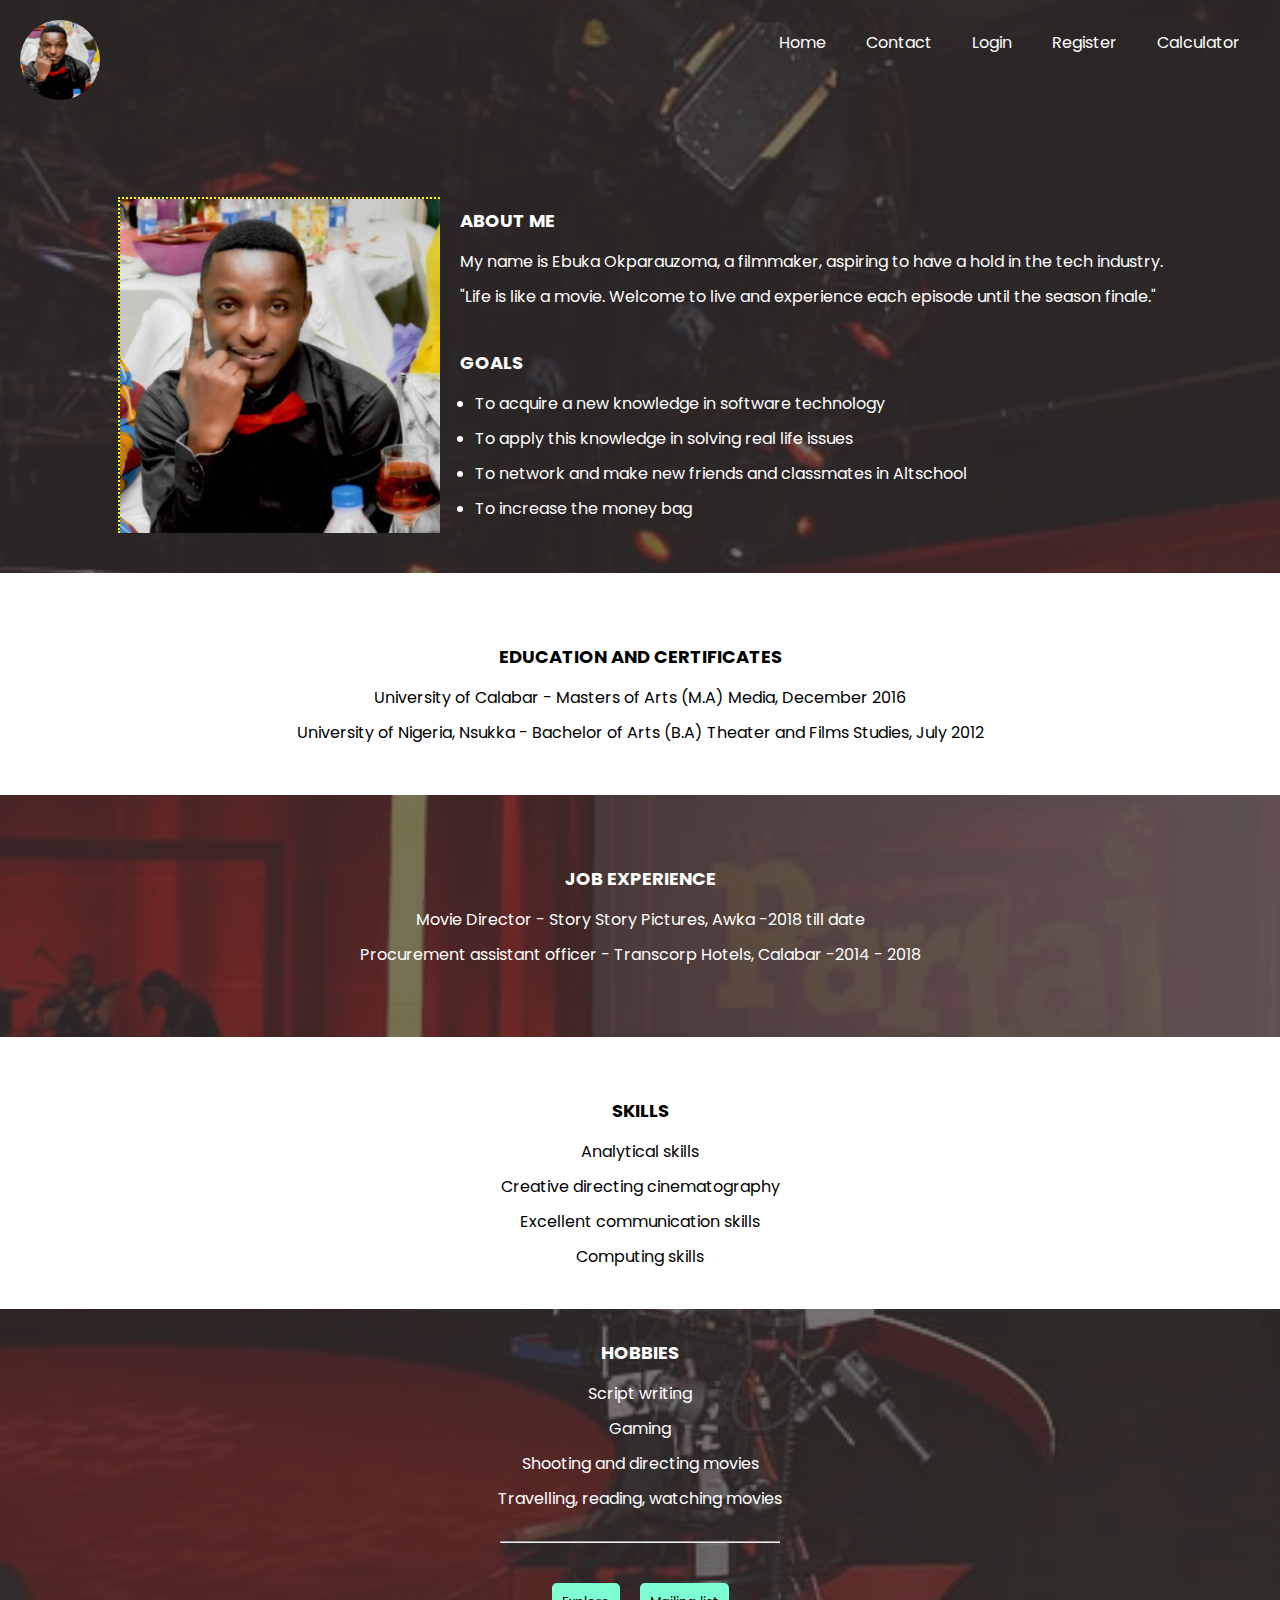
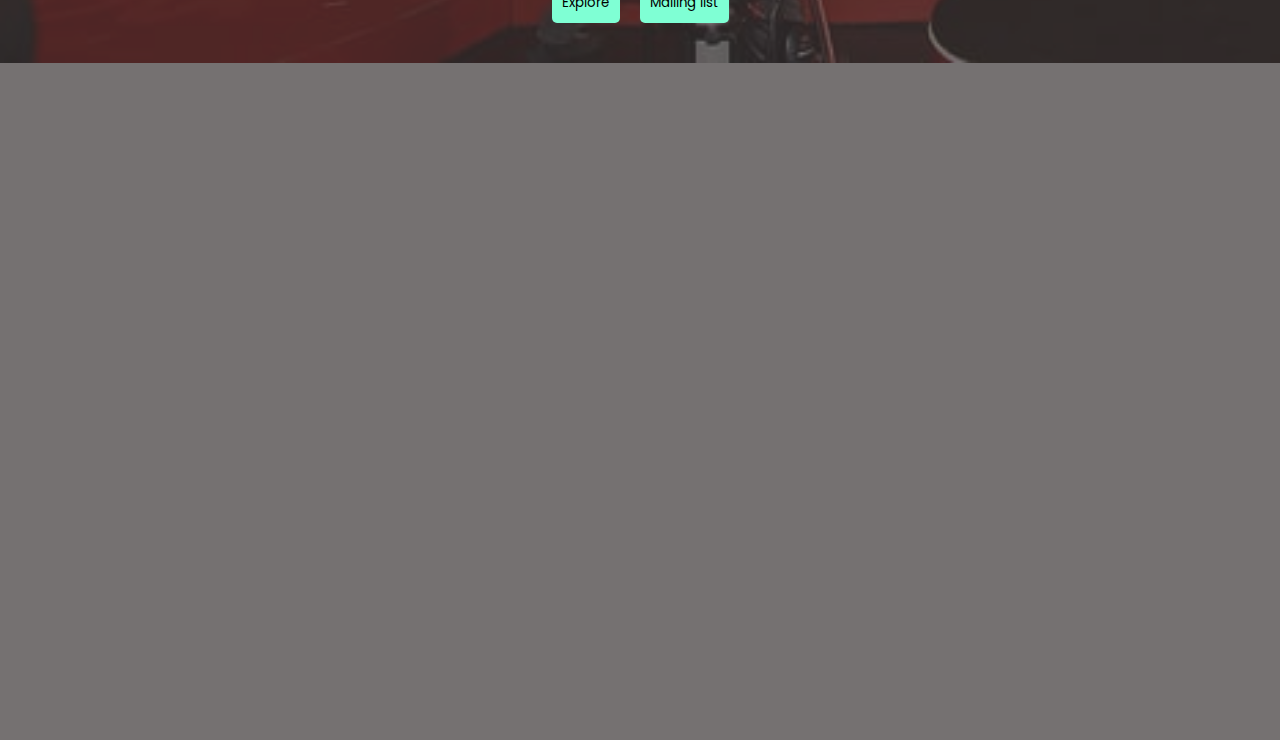
<file: index.html>
<!DOCTYPE html>
<html>
    <head>
        <title>Altschool Assignment</title>
        <link rel="stylesheet" href="./style01.css">
    </head>
    <body>

        <div class="navBar">
            <div class="navImage">
                <img src="./my image.jpg" class="myPic" alt="">
            </div>
            <div class="navLinks">
                <ul>
                    <li><a class="links" href="./index.html">Home</a></li>
                    <li><a class="links" href="">Contact</a></li>
                    <li><a class="links" href="./login.html" target="_blank">Login</a></li>
                    <li><a class="links" target="_blank" href="./register.html">Register</a></li>
                    <li><a class="links" href="./calculator.html" target="_blank">Calculator</a></li>
                </ul>
            </div>
        </div>
    

        <div class="image_first">
            <img src="./my image.jpg" class="image1" alt="My picure">
            <div class="first_line">
                <h2>About me</h2>
                <p>My name is Ebuka Okparauzoma, a filmmaker, aspiring to have a hold in the tech industry.</p>
                <p>"Life is like a movie. Welcome to live and experience each episode until the season finale."</p>
                
                <h2>Goals</h2>
                <div class="goals">
                    <ul>
                        <li>To acquire a new knowledge in software technology</li>
                        <li>To apply this knowledge in solving real life issues</li>
                        <li>To network and make new friends and classmates in Altschool</li>
                        <li>To increase the money bag</li>
                    </ul>
                </div>
            </div>
        </div>

        <div class="andcert">
            <h2>Education and certificates</h2>
            <div class="edu_cert">
                <ul>
                    <li>University of Calabar - Masters of Arts (M.A) Media, December 2016</li>
                    <li>University of Nigeria, Nsukka - Bachelor of Arts (B.A) Theater and Films Studies, July 2012</li>
                </ul>
            </div>
        </div>

        <div class="experience">
            <h2>Job experience</h2>
            <div class="Job">
                <ul>
                    <li>Movie Director - Story Story Pictures, Awka -2018 till date</li>
                    <li>Procurement assistant officer - Transcorp Hotels, Calabar -2014 - 2018</li>
                </ul>
            </div>
        </div>

        <div class="analt">
            <h2>Skills</h2>
            <div class="skills">
                <ul>
                    <li>Analytical skills</li>
                    <li>Creative directing cinematography</li>
                    <li>Excellent communication skills</li>
                    <li>Computing skills</li>
                </ul>
            </div>
        </div>

        <div class="hob">
            <h2>Hobbies</h2>
            <div class="hobbies">
                <ul>
                    <li>Script writing</li>
                    <li>Gaming</li>
                    <li>Shooting and directing movies</li>
                    <li>Travelling, reading, watching movies</li>
                </ul>
            </div>
        </div>
        <hr class="hr_bottom">

        <div class="buttons">
            <button class="btn">Explore</button>
            <button class="btn">Mailing list</button>
        </div>

        <div class="header_overlay"></div>
    </body>
</html>
</file>
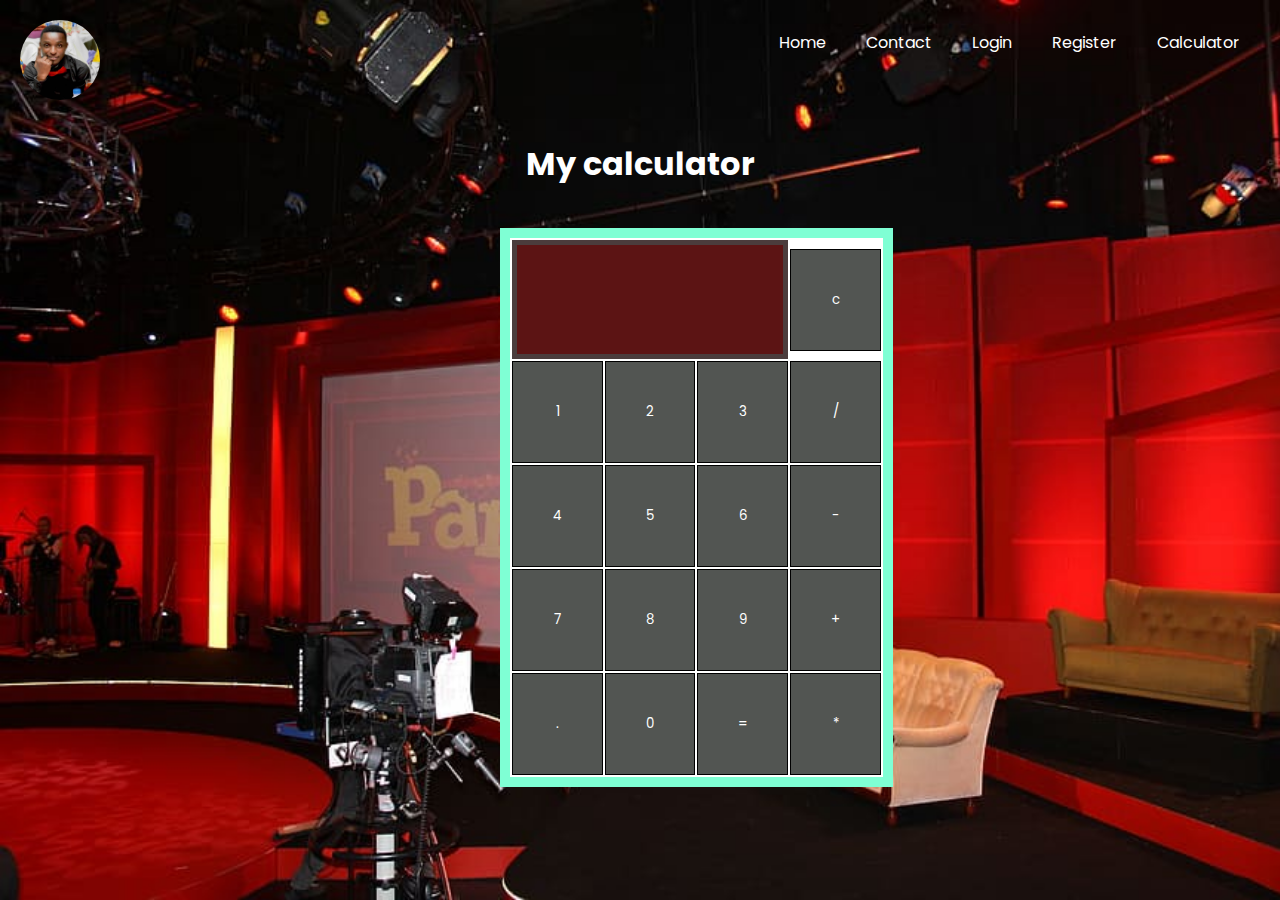
<file: calculator.html>
<html>
<head>
    <script>
        //function that display value
        function dis(val)
        {
            document.getElementById("result").value+=val
        }
        
        //function that evaluates the digit and return result
        function solve()
        {
            let x = document.getElementById("result").value
            let y = eval(x)
            document.getElementById("result").value = y
        }
        
        //function that clear the display
        function clr()
        {
            document.getElementById("result").value = ""
        }
    </script>
    <!-- for styling -->
    <style>

@import url('https://fonts.googleapis.com/css2?family=Poppins:ital,wght@0,100;0,200;0,300;0,400;0,500;0,600;0,700;0,800;0,900;1,100;1,200;1,300;1,400;1,500;1,600;1,700;1,800;1,900&display=swap');



body {
    background-image: url(./image.jpg);
    background-repeat: no-repeat;
    background-size: cover;
}

* {
    margin: 0;
    padding: 0;
    font-family: "Poppins", sans-serif;
}



.navLinks ul {
    display: flex;
    color: white;
    list-style: none;
    margin-top: 10px;

}


.links {
    padding: 0 20px;
    text-decoration: none;
    color: white;

}

.links:hover {
    background-color: white;
    color: red;
    border-radius: 20%;
    transition: 0.5s;
    padding: 10px 15px;
}

.myPic {
    height: 80px;
    width: 80px;
    border-radius: 50%;
}

.navBar {
    display: flex;
    justify-content: space-between;
    margin: 20px;
}


        h1{
        margin-bottom: 10px;
        text-align:center;
    
        color:white;
        margin: 40px 0;
        }

        input[type="button"]
        {
        background-color:rgb(82, 85, 82);
        color: black;
        border: solid black 1px;
        width:100%;
        padding: 40px;
        color: white;
        }

        input[type="text"]
        {
        background-color:rgb(92, 20, 20);
        border: solid rgb(75, 60, 60) 5px;
        width:100%;
        padding: 40px;
        color: white;
        font-size: larger;

        }

table{
    margin: 10px 500px;
    border: 10px solid aquamarine;
    background-color: white;

}

    </style>
</head>
<!-- create table -->
<body>

    <div class="navBar">
        <div class="navImage">
            <img src="./my image.jpg" class="myPic" alt="">
        </div>
        <div class="navLinks">
            <ul>
                <li><a class="links" href="./index.html">Home</a></li>
                <li><a class="links" href="">Contact</a></li>
                <li><a class="links" href="./login.html">Login</a></li>
                <li><a class="links" href="./register.html">Register</a></li>
                <li><a class="links" href="./calculator.html">Calculator</a></li>
            </ul>
        </div>
    </div>

    <h1>My calculator</h1>
    <table>
        <tr>
            <td colspan="3"><input type="text" id="result"/></td>
            <!-- clr() function will call clr to clear all value -->
            <td><input type="button" value="c" onclick="clr()"/> </td>
        </tr>
        <tr>
            <!-- create button and assign value to each button -->
            <!-- dis("1") will call function dis to display value -->
            <td><input type="button" value="1" onclick="dis('1')"/> </td>
            <td><input type="button" value="2" onclick="dis('2')"/> </td>
            <td><input type="button" value="3" onclick="dis('3')"/> </td>
            <td><input type="button" value="/" onclick="dis('/')"/> </td>
        </tr>
        <tr>
            <td><input type="button" value="4" onclick="dis('4')"/> </td>
            <td><input type="button" value="5" onclick="dis('5')"/> </td>
            <td><input type="button" value="6" onclick="dis('6')"/> </td>
            <td><input type="button" value="-" onclick="dis('-')"/> </td>
        </tr>
        <tr>
            <td><input type="button" value="7" onclick="dis('7')"/> </td>
            <td><input type="button" value="8" onclick="dis('8')"/> </td>
            <td><input type="button" value="9" onclick="dis('9')"/> </td>
            <td><input type="button" value="+" onclick="dis('+')"/> </td>
        </tr>
        <tr>
            <td><input type="button" value="." onclick="dis('.')"/> </td>
            <td><input type="button" value="0" onclick="dis('0')"/> </td>
            <!-- solve function call function solve to evaluate value -->
            <td><input type="button" value="=" onclick="solve()"/> </td>
            <td><input type="button" value="*" onclick="dis('*')"/> </td>
        </tr>
    </table>
</body>
</html>
</file>
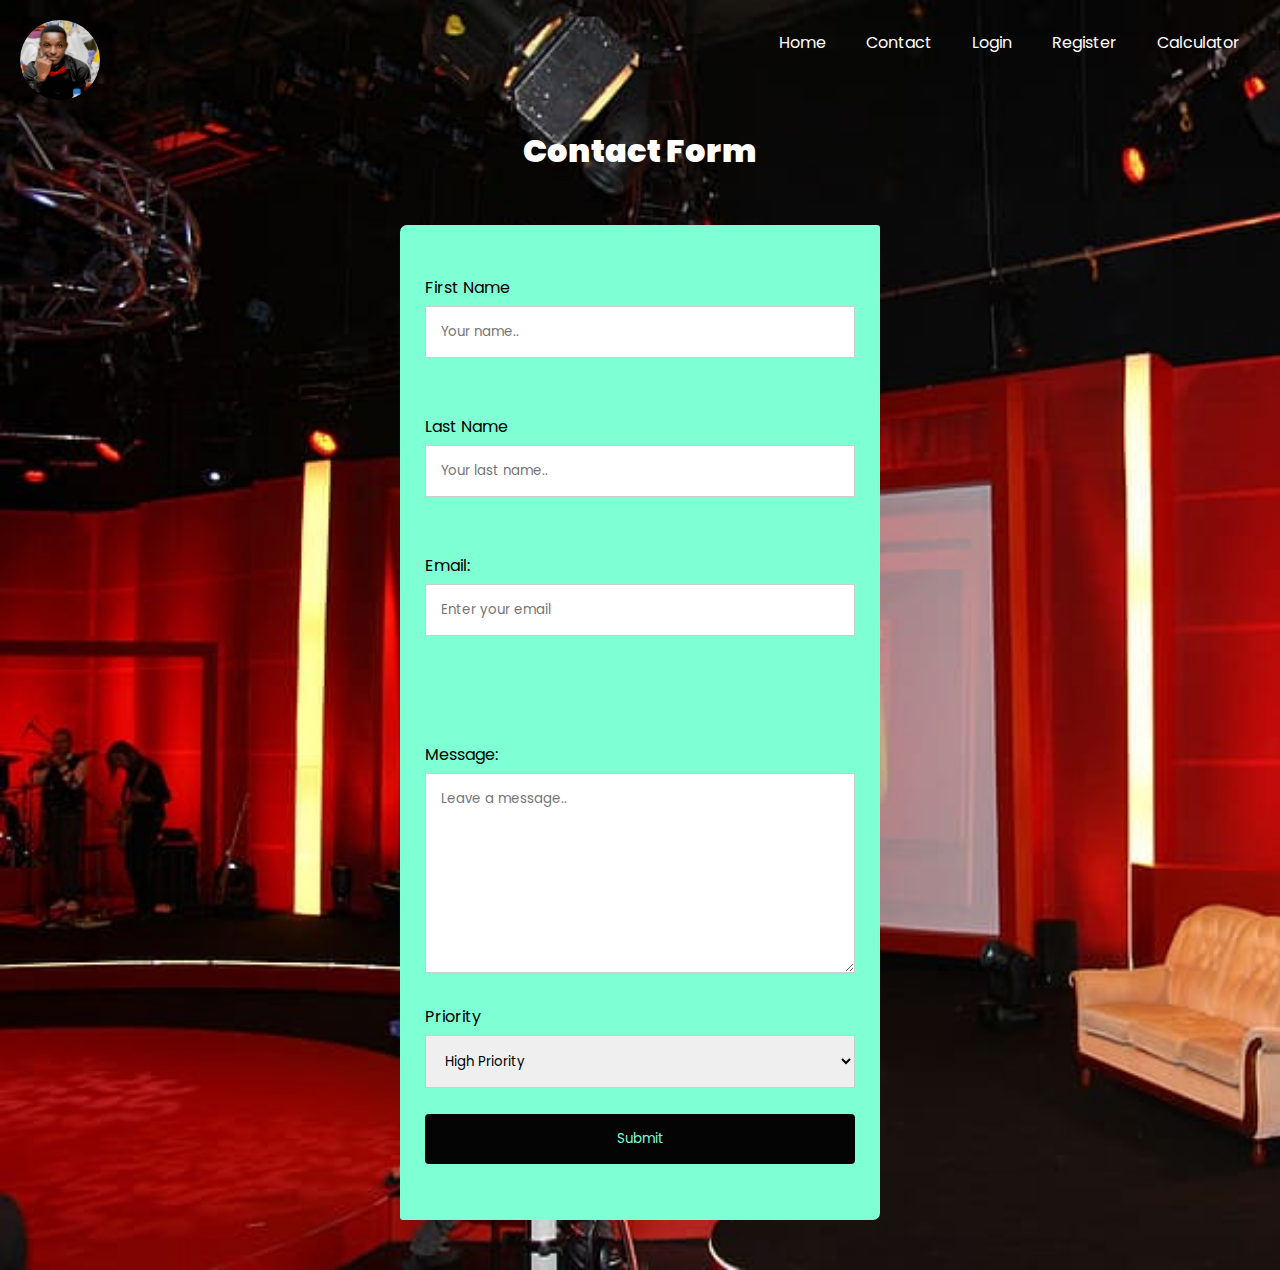
<file: contact.html>
<!DOCTYPE html>
<html lang="en">
    <head>
        <meta charset="UTF-8">
        <meta name="viewport" content="width=device-width, intial-scale=1.0">
        <meta http-equiv="X-UA-Compatible"content="ie=edge">
        <title>CONTACT ME</title>
        <style>
@import url('https://fonts.googleapis.com/css2?family=Poppins:ital,wght@0,100;0,200;0,300;0,400;0,500;0,600;0,700;0,800;0,900;1,100;1,200;1,300;1,400;1,500;1,600;1,700;1,800;1,900&display=swap');



body {
    background-image: url(./image.jpg);
    background-repeat: no-repeat;
    background-size: cover;
}

* {
    margin: 0;
    padding: 0;
    font-family: "Poppins", sans-serif;
}



.navLinks ul {
    display: flex;
    color: white;
    list-style: none;
    margin-top: 10px;

}


.links {
    padding: 0 20px;
    text-decoration: none;
    color: white;

}

.links:hover {
    background-color: white;
    color: red;
    border-radius: 20%;
    transition: 0.5s;
    padding: 10px 15px;
}

.myPic {
    height: 80px;
    width: 80px;
    border-radius: 50%;
}

.navBar {
    display: flex;
    justify-content: space-between;
    margin: 20px;
}


            input[type=text],select, textarea, input[type=email], button {
                width: 100%;
                padding: 15px;
                border: 1px solid #ccc;
                box-sizing: border-box;
                margin-top: 6px;
                margin-bottom: 6px;
                resize: vertical
            }
            button {
                background-color: #040404;
                color:aquamarine;
                /* padding: 12px 20px; */
                border: none;
                border-radius: 4px;
                cursor:pointer;
                margin-top: 20px;
            }
            button:hover {
                background-color: rebeccapurple;
                color: #040404;
            }
            .container {
            padding: 50px 25px;
            background-color: aquamarine;
            display: flex;
            flex-direction: column;
            margin-bottom: 50px;
            border-radius: 7px 3px;
        }
        form {
            /* border: 3px solid #f1f1f1; */
            display: flex;
            flex-direction: column;
            padding: 0 400px;
            margin-top: 20px;
            position: relative;
        }

        h1 {
            color: white;
            text-align: center;
            font-weight: bold;
            margin-bottom: 50px;
        }

        
        </style>
    </head>
    <body>

        <div class="navBar">
            <div class="navImage">
                <img src="./my image.jpg" class="myPic" alt="">
            </div>
            <div class="navLinks">
                <ul>
                    <li><a class="links" href="./index.html">Home</a></li>
                    <li><a class="links" href="">Contact</a></li>
                    <li><a class="links" href="./login.html">Login</a></li>
                    <li><a class="links" href="./register.html">Register</a></li>
                    <li><a class="links" href="./calculator.html" target="_blank">Calculator</a></li>
                </ul>
            </div>
        </div>

        <h1><b>Contact Form</b></h1>
        <form action="/action_page.php">
                <div class="container">
                <label for="fname"> First Name</label>
                <input type="text" id="fname" name="firstname" placeholder="Your name..">
                <br>
                <br>
                <label for="lname"> Last Name</label>
                <input type="text" id="lname" name="lastname" placeholder="Your last name..">
                <br>
                <br>
                Email:
                <input type="email" id="email" name="email" placeholder="Enter your email"/> <br> <br>
                 <br> <br>
                 <label for="Subject">Message:</label>
                 <textarea id="Subject" name="Subject" placeholder="Leave a message.." size="10" width="10%"
                 style="height:200px"></textarea>
                 <br>
                 
                 <label>Priority</label>
                 <select>
                     <option value="High Priority">High Priority</option>
                     <option value="Medium Priority">Medium Priority</option>
                     <option value="Low Priority">Low Priority</option>
                    </select>
                    <button>Submit</button>
            </div>
            </form>
    </body>
</file>
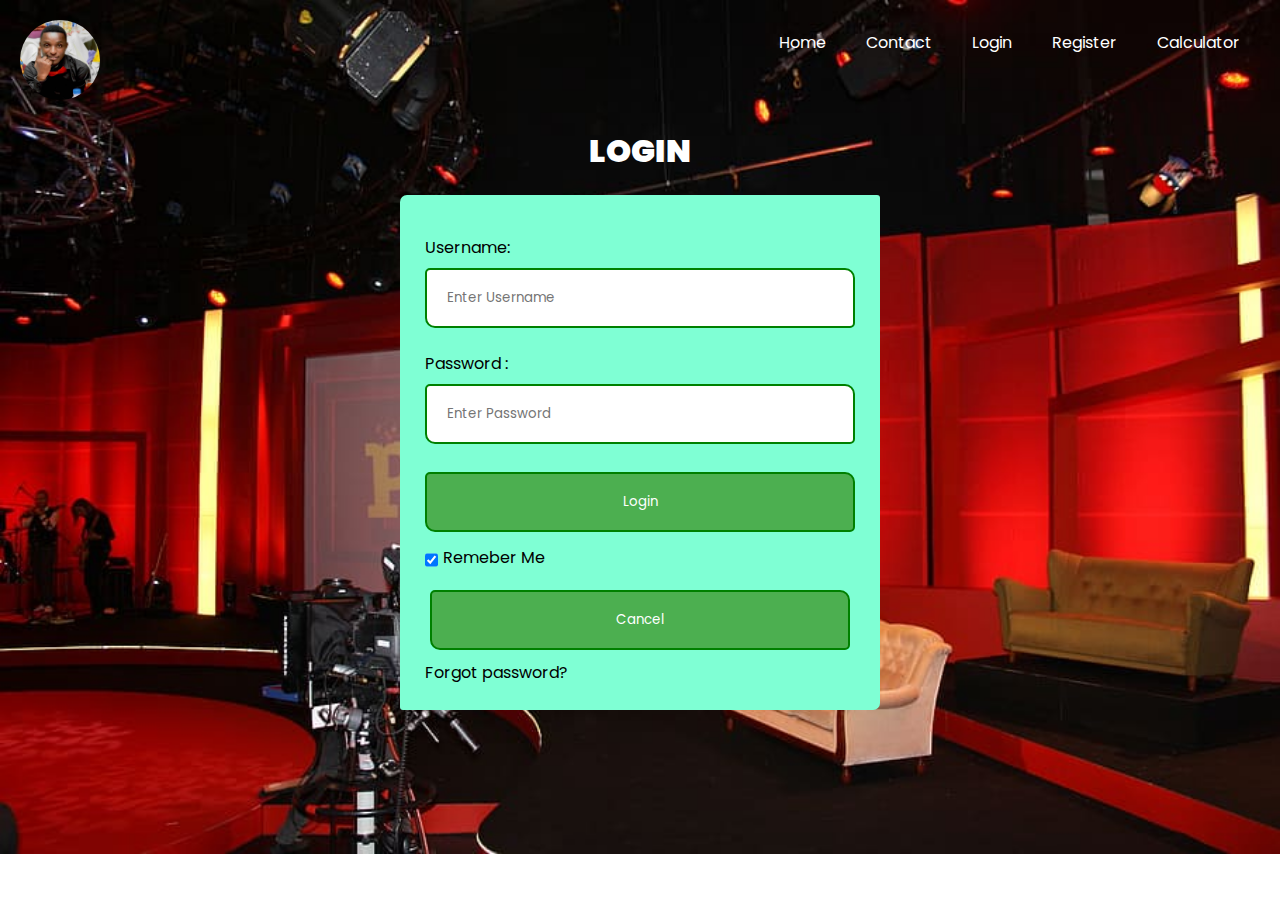
<file: login.html>
<!DOCTYPE html>
<html lang="en">
    <head>
        <meta charset="UTF-8">
        <meta name="viewport" content="width=device-width, intial-scale=1.0">
        <meta http-equiv="X-UA-Compatible"content="ie=edge">
        <title>LOGIN FORM</title>
        <style>
        
        @import url('https://fonts.googleapis.com/css2?family=Poppins:ital,wght@0,100;0,200;0,300;0,400;0,500;0,600;0,700;0,800;0,900;1,100;1,200;1,300;1,400;1,500;1,600;1,700;1,800;1,900&display=swap');



body {
    background-image: url(./image.jpg);
    background-repeat: no-repeat;
    background-size: cover;
}

* {
    margin: 0;
    padding: 0;
    font-family: "Poppins", sans-serif;
}

.navLinks ul {
    display: flex;
    color: white;
    list-style: none;
    margin-top: 10px;

}


.links {
    padding: 0 20px;
    text-decoration: none;
    color: white;

}

.links:hover {
    background-color: white;
    color: red;
    border-radius: 20%;
    transition: 0.5s;
    padding: 10px 15px;
}

.myPic {
    height: 80px;
    width: 80px;
    border-radius: 50%;
}

.navBar {
    display: flex;
    justify-content: space-between;
    margin: 20px;
}


        button {
            background-color: #4caf50;
            width: 100%;
            color: white;
            padding: 15px;
            margin: 10px 0px;
            border: none;
            cursor: pointer;
        }
button:hover {
    color: green;
    background-color: white;
    transition: 0.5s;
}

        form {
            /* border: 3px solid #f1f1f1; */
            display: flex;
            flex-direction: column;
            padding: 0 400px;
            margin-top: 20px;
            position: relative;
        }
        input[type=text], input[type=password], button {
            width: 100%;
            margin: 8px 0;
            padding: 12px 20px;
            /* display: inline-block; */
            border: 2px solid green;
            box-sizing: border-box;
            height: 60px;
            border-radius: 5px 10px;

        }

        h1 {
            text-align: center;
            margin-bottom: 20px;
            color: white;
        }

        input[type=password] {
            margin-bottom: 20px;
        }

        label {
            margin-top: 15px;
        }

        .remember {
            display: flex;
            margin: 10px 0;
        }
        
        .rem {
            margin-top: -5px;
            padding-left: 5px;
        }

        .pass {
            text-decoration: none;
            color: black;
        }

        .pass:hover {
            color: red;
        }

        button:hover {
            opacity: 0.7;
        }
        .cancelbtn {
            width: auto;
            padding: 10px 18px;
            margin: 10px 5px;
        }
        .container {
            padding: 25px;
            background-color: aquamarine;
            display: flex;
            flex-direction: column;
            margin-bottom: 50px;
            border-radius: 7px 3px;
        }
        </style>
    </head>
    <body>

        <div class="navBar">
            <div class="navImage">
                <img src="./my image.jpg" class="myPic" alt="">
            </div>
            <div class="navLinks">
                <ul>
                    <li><a class="links" href="./index.html">Home</a></li>
                    <li><a class="links" href="">Contact</a></li>
                    <li><a class="links" href="./login.html">Login</a></li>
                    <li><a class="links" href="./register.html">Register</a></li>
                    <li><a class="links" href="./calculator.html" target="_blank">Calculator</a></li>
                </ul>
            </div>
        </div>


        <h1><B>LOGIN</B></h1>
        <form>
            <div class="container">
                <label>Username:</label>
                <input type="text" placeholder="Enter Username" name="username" required>
                <label>Password :</label>
                <input type="password" placeholder="Enter Password" name="password" required>  
                <button type="submit">Login</button>  
                <div class="remember"> 
                <input type="checkbox" checked="checked"> <label for="check" class="rem">Remeber Me</label>
                </div>
                <button type="button" class="cancelbtn"> Cancel</button>
                <p> Forgot <a href="#" class="pass">password?</a>   </p>
            </div>
        </form>
    </body>
</file>
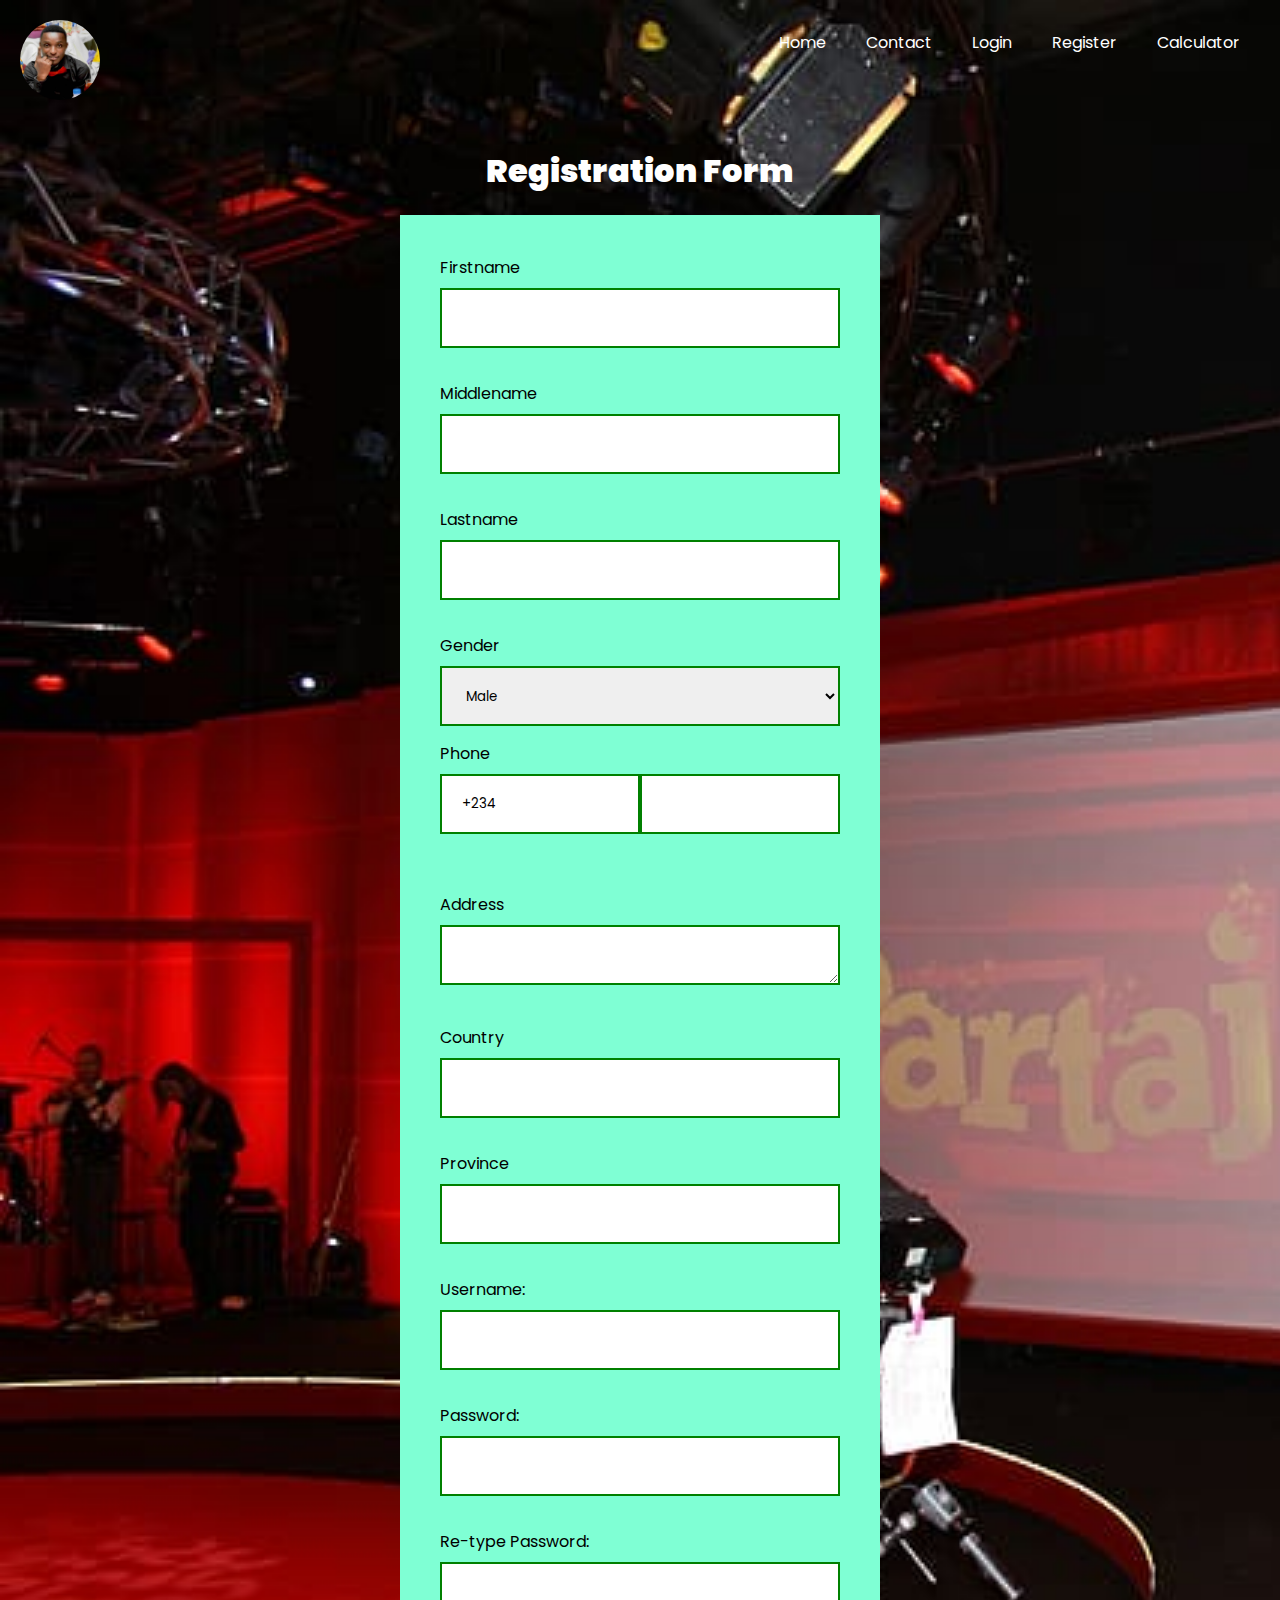
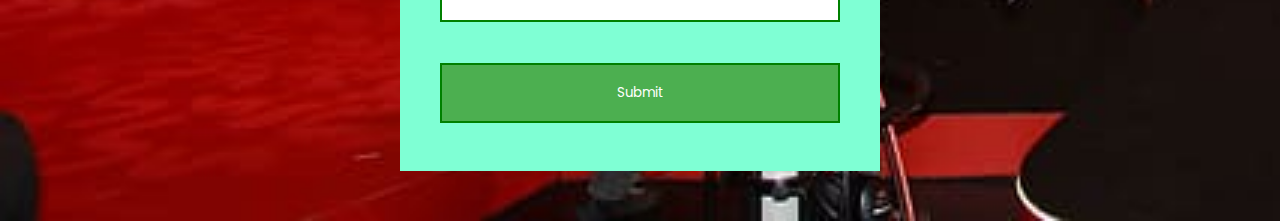
<file: register.html>
<!DOCTYPE html>
<html lang="en">
    <head>
        <meta charset="UTF-8">
        <meta name="viewport" content="width=device-width, intial-scale=1.0">
        <meta http-equiv="X-UA-Compatible"content="ie=edge">
        <title>REGISTRATION FORM</title>
        <style>


@import url('https://fonts.googleapis.com/css2?family=Poppins:ital,wght@0,100;0,200;0,300;0,400;0,500;0,600;0,700;0,800;0,900;1,100;1,200;1,300;1,400;1,500;1,600;1,700;1,800;1,900&display=swap');



body {
    background-image: url(./image.jpg);
    background-repeat: no-repeat;
    background-size: cover;
}

* {
    margin: 0;
    padding: 0;
    font-family: "Poppins", sans-serif;
}

.navLinks ul {
    display: flex;
    color: white;
    list-style: none;
    margin-top: 10px;

}


.links {
    padding: 0 20px;
    text-decoration: none;
    color: white;

}

.links:hover {
    background-color: white;
    color: red;
    border-radius: 20%;
    transition: 0.5s;
    padding: 10px 15px;
}

.myPic {
    height: 80px;
    width: 80px;
    border-radius: 50%;
}

.navBar {
    display: flex;
    justify-content: space-between;
    margin: 20px;
}
        
        button {
            background-color: #4caf50;
            width: 100%;
            color: white;
            padding: 15px;
            margin: 10px 0px;
            border: none;
            cursor: pointer;
        }
button:hover {
    color: green;
    background-color: white;
    transition: 0.5s;
}

.regForm {
    background-color: aquamarine;
    padding: 40px;
    margin-bottom: 50px;
}

form {
            /* border: 3px solid #f1f1f1; */
            display: flex;
            flex-direction: column;
            padding: 0 400px;
            margin-top: 20px;
            position: relative;
        }
        input[type=text], input[type=password], input[type=username], input[type=repass], select, button, textarea {
            width: 100%;
            margin: 8px 0;
            padding: 12px 20px;
            display: inline-block;
            border: 2px solid green;
            box-sizing: border-box;
            height: 60px;
        }

        h1{
            text-align: center;
            color: white;
            margin-top: 40px;
            margin-bottom: 10px;
        }

        .phoneNum {
            display: flex;
            flex-direction: row;

        }

        .numInput {
            padding-left: 10px;
        }

        label{
            color: black;
        }

        select{
            margin-bottom: 15px;
        }


        button:hover {
            opacity: 0.7;
            color: green;
            background-color: white;
        }
        .cancelbtn {
            width: auto;
            padding: 10px 18px;
            margin: 10px 5px;
        }
        .container {
            padding: 25px;
            background-color: aquamarine;
        }
        </style>
    </head>
        <body>

            <div class="navBar">
                <div class="navImage">
                    <img src="./my image.jpg" class="myPic" alt="">
                </div>
                <div class="navLinks">
                    <ul>
                        <li><a class="links" href="./index.html">Home</a></li>
                        <li><a class="links" href="./contact.html">Contact</a></li>
                        <li><a class="links" href="./login.html">Login</a></li>
                        <li><a class="links" href="./register.html">Register</a></li>
                        <li><a class="links" href="./calculator.html" target="_blank">Calculator</a></li>
                    </ul>
                </div>
            </div>
    

            
            <h1><B>Registration Form</B></h1>

        <form>
        <div class="regForm">
            
                <label>Firstname</label>
                <input type="text" name="fristname" size="20"/> <br><br>
                <label>Middlename</label>
                <input type="text" name="Middlename" size="20"/><br> <br>
                <label>Lastname</label>
                <input type="text" name="Lastname" size="20"/> <br> <br>

                <label>Gender</label>
                <select>
                    <option value="Male">Male</option>
                    <option value="Female">Female</option>
                    <option value="Prefer not to say">Prefer not to say</option>
                </select>
                <label>Phone</label>
                <div class="phoneNum">
                <input type="text" class="countryCode" name="country code" value="+234" size="2"/>
                <input type="text" class="numInput" name="Phone" size="10"/></div> <br> <br>
                 Address
                 <br>
                 <textarea cols="=80" rows="5" value =  "Address"></textarea>
                 <br> <br>
                 <label>Country </label>
                 <input type="text" name="Country" size="15"/>
                 <br> <br>
                 <label>Province </label>
                 <input type="text" name="Province" size="15"/>
                 <br>
                 <br>
                 Username:
                 <input type="Username" id="username" name="Username"/> 
                 <br>
                 <br>
                 Password:
                 <input type="password" id="Pass" name="Pass"/> 
                 <br>
                 <br>
                 Re-type Password:
                 <input type="Repass" id="Repass" name="Repass"/> 
                 <br> <br>
                 <button>Submit</button>
                 </div>
            </form>
        
        </body>
        </html>
</file>
<file: style01.css>
@import url('https://fonts.googleapis.com/css2?family=Poppins:ital,wght@0,100;0,200;0,300;0,400;0,500;0,600;0,700;0,800;0,900;1,100;1,200;1,300;1,400;1,500;1,600;1,700;1,800;1,900&display=swap');



body {
    background-image: url(./image.jpg);
    background-repeat: no-repeat;
    background-size: cover;
}

* {
    margin: 0;
    padding: 0;
    font-family: "Poppins", sans-serif;
}

.navLinks ul {
    display: flex;
    color: white;
    list-style: none;
    margin-top: 10px;

}

.image1{
    width: 25%;
    border-left: 2px dotted yellow;
    border-top: 2px dotted yellow;
}

.image_first {
    display: flex;
    position: relative;
    justify-content: center;
    margin-top:90px;
}

.first_line {
    display: flex;
    flex-direction: column;
    margin-left: 20px;
    margin-top: -20px;
}

.goals ul {
    margin-left: 15px;
}



.header_overlay{
    background-color: rgba(58, 52, 52, 0.7);
    position: absolute;
    height: 260vh;
    width: 100%;
    top: 0;
    z-index: -1;
}



.analt {
    background-color: white;
    display: flex;
    flex-direction: column;
    justify-content: center;
    padding: 30px 0;
    margin-top: 40px;
}

.andcert ul, .andcert h2 {
    color: black;
    text-align: center;
}

.analt ul, .analt h2 {
    color: black;
    text-align: center;
}

.experience ul, .experience h2 {
    text-align: center;
}

.experience {
    margin: 70px 0;
}

.hob ul, .hob h2 {
    text-align: center;
}
.hob {
    margin-bottom: 30px;
}

.hr_bottom {
    margin: 0 500px;
}

.andcert {
    background-color: white;
    display: flex;
    flex-direction: column;
    justify-content: center;
    padding: 40px 0;
    margin-top: 40px;
}

h2 {
    text-transform: uppercase;
    font-weight: bold;
    font-size: large;
    color: white;
    /* text-align: center; */
    margin-top: 30px;
    margin-bottom: 15px;

}

.links {
    padding: 0 20px;
    text-decoration: none;
    color: white;

}

.links:hover {
    background-color: white;
    color: red;
    border-radius: 20%;
    transition: 0.5s;
    padding: 10px 15px;
}

.navBar {
    display: flex;
    justify-content: space-between;
    margin: 20px;
}

p {
    /* text-align: center; */
    color: white;
    margin-bottom: 10px;
}

.buttons {
margin-top: 30px;
    display: flex;
    justify-content: center;
    width: 100%;
    margin-bottom: 30px;
    
    
}

button:hover {
    color: black;
    font-weight: bold;
    background-color: white;
}

.btn {
    margin: 10px;
    background-color: aquamarine;
    padding: 10px;
    color: black;
    border: none;
    cursor: pointer;
    border-radius: 5px;
}

.myPic {
    height: 80px;
    width: 80px;
    border-radius: 50%;
}

ul {
    color: white;
    /* text-align: center; */
}

li {
    margin-bottom: 10px;
}
</file>
